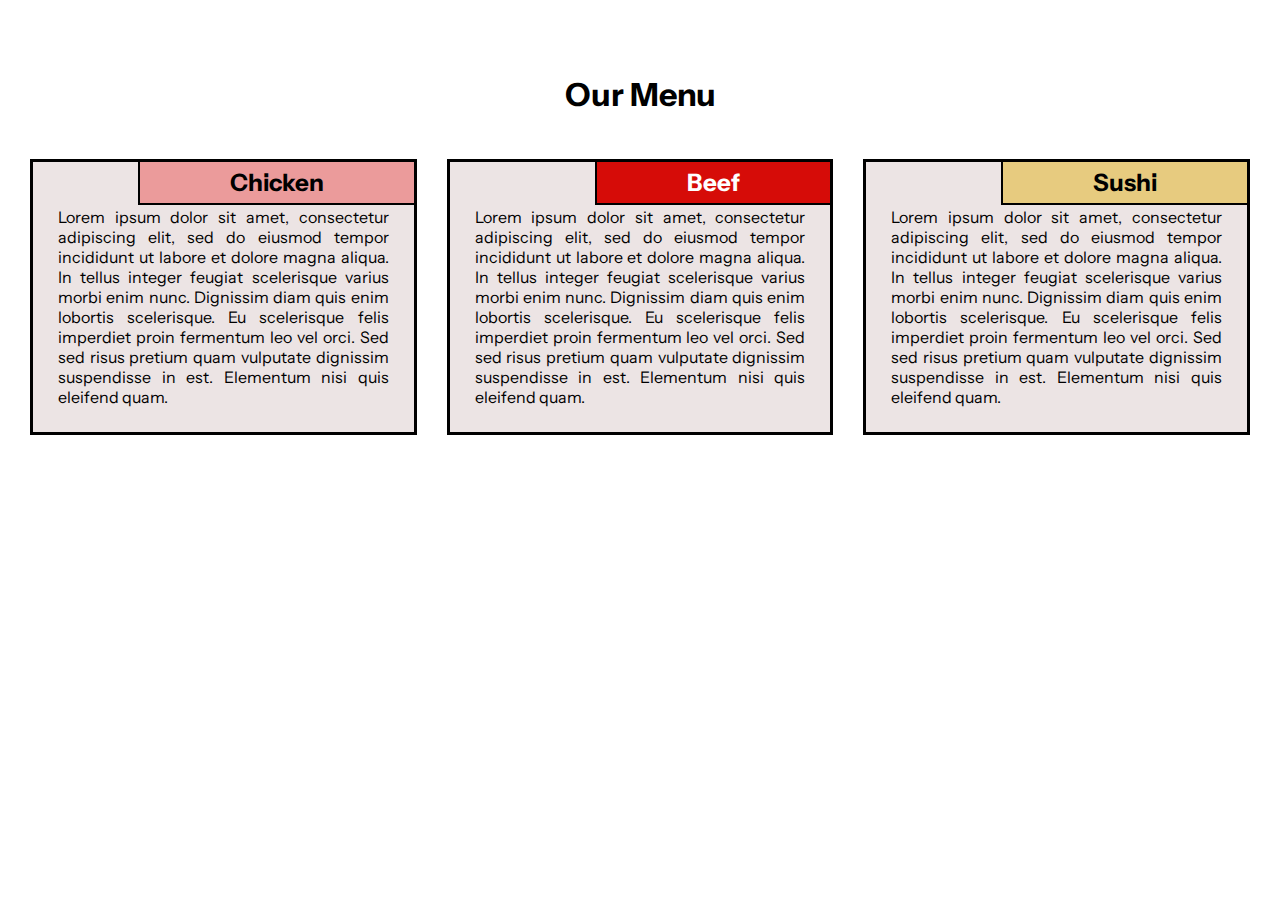
<file: Module2-Assignment/index.html>
<!DOCTYPE html>
<html lang="en-US">

<head>
    <meta charset="utf-8">
    <meta name="viewport" content="width=device-width, initial-scale=1">
    <title>Assignment Solution for Module 2</title>
    <link rel="stylesheet" href="css/style.css" type="text/css">
    <link rel="preconnect" href="https://fonts.googleapis.com">
<link rel="preconnect" href="https://fonts.gstatic.com" crossorigin>
<link href="https://fonts.googleapis.com/css2?family=Instrument+Sans&display=swap" rel="stylesheet">
</head>

<body>
    <div class="container">
        <div class="row">
            <h1 class="menu-title">Our Menu</h1>
            <div class="col-lg-4 col-md-6 col-sm-12">
                <div class="item">
                    <h2 class="item-title" id="chicken-title">Chicken</h2>
                    <div>
                        <p>
                            Lorem ipsum dolor sit amet, consectetur adipiscing elit, sed do eiusmod tempor incididunt ut labore et dolore magna aliqua. In tellus integer feugiat scelerisque varius morbi enim nunc. Dignissim diam quis enim lobortis scelerisque. Eu scelerisque felis imperdiet proin fermentum leo vel orci. Sed sed risus pretium quam vulputate dignissim suspendisse in est. Elementum nisi quis eleifend quam.
                        </p>
                    </div>
                </div>
            </div>
            <div class="col-lg-4 col-md-6 col-sm-12">
                <div class="item">
                    <h2 class="item-title" id="beef-title">Beef</h2>
                    <div>
                        <p>
                            Lorem ipsum dolor sit amet, consectetur adipiscing elit, sed do eiusmod tempor incididunt ut labore et dolore magna aliqua. In tellus integer feugiat scelerisque varius morbi enim nunc. Dignissim diam quis enim lobortis scelerisque. Eu scelerisque felis imperdiet proin fermentum leo vel orci. Sed sed risus pretium quam vulputate dignissim suspendisse in est. Elementum nisi quis eleifend quam.
                        </p>
                    </div>
                </div>
            </div>
            <div class="col-lg-4 col-md-12 col-sm-12">
                <div class="item">
                    <h2 class="item-title" id="sushi-title">Sushi</h2>
                    <div>
                        <p>
                            Lorem ipsum dolor sit amet, consectetur adipiscing elit, sed do eiusmod tempor incididunt ut labore et dolore magna aliqua. In tellus integer feugiat scelerisque varius morbi enim nunc. Dignissim diam quis enim lobortis scelerisque. Eu scelerisque felis imperdiet proin fermentum leo vel orci. Sed sed risus pretium quam vulputate dignissim suspendisse in est. Elementum nisi quis eleifend quam.
                        </p>
                    </div>
                </div>
            </div>
        </div>
    </div>
</body>

</html>
</file>
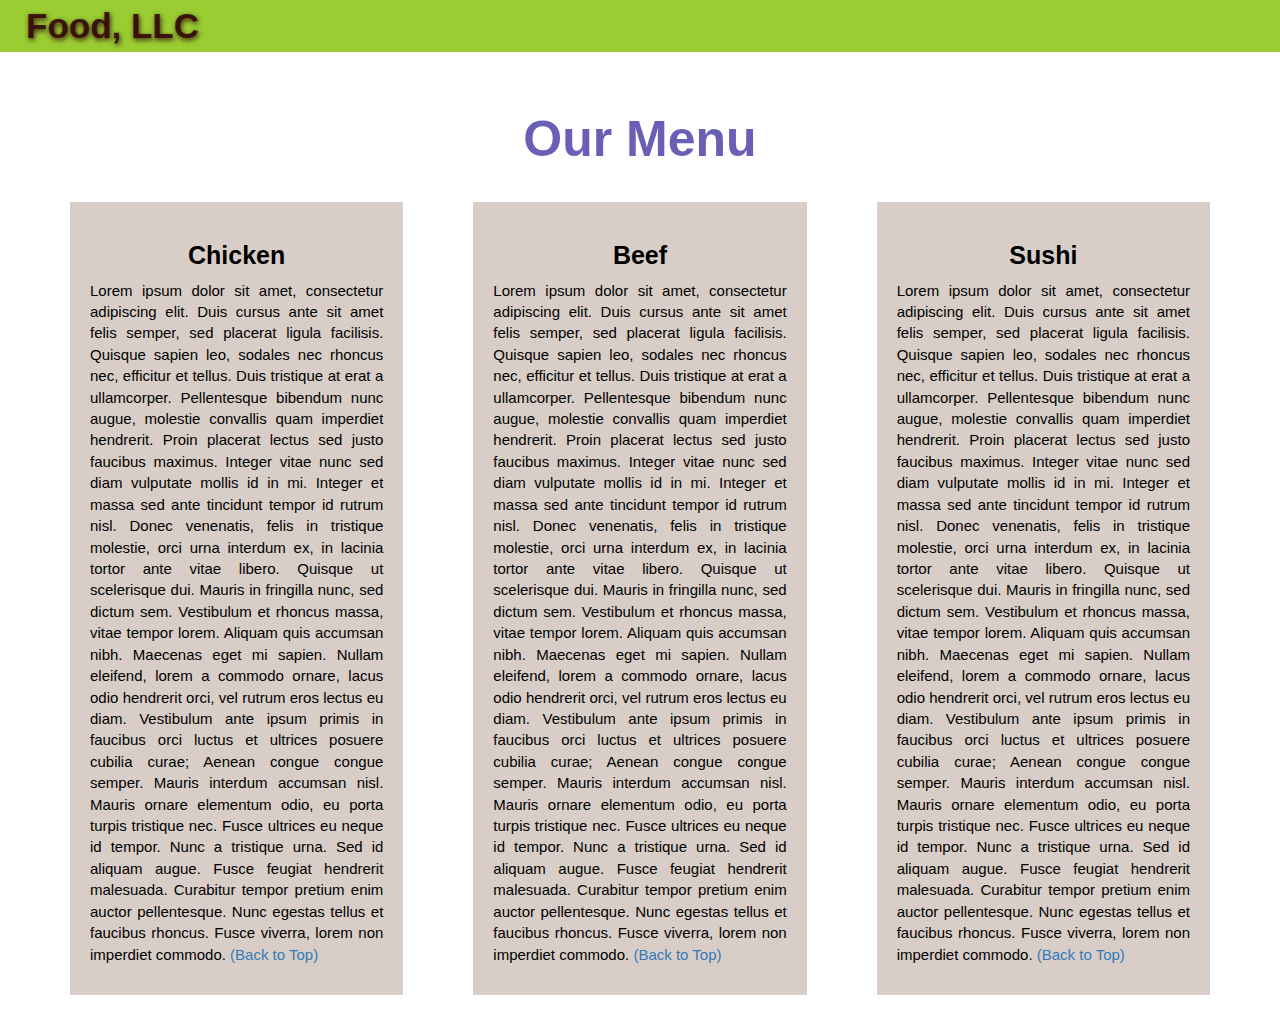
<file: Module3-Assignment/index.html>
<!DOCTYPE html>
<html lang="en-US">
  <head>
    <meta charset="utf-8"/>
    <meta name="viewport" content="width=device-width, initial-scale=1" />
    <title>Responsive Layout for Module 3</title>
    <link rel="stylesheet" href="https://maxcdn.bootstrapcdn.com/bootstrap/3.3.7/css/bootstrap.min.css"/>
    <script src="https://ajax.googleapis.com/ajax/libs/jquery/3.3.1/jquery.min.js"></script>
    <script src="https://maxcdn.bootstrapcdn.com/bootstrap/3.3.7/js/bootstrap.min.js"></script>
    <link rel="stylesheet" href="style.css" type="text/css"/>
  </head>

  <body>
    <header id="page-top">
      <nav id="header-nav" class="navbar">
        <div class="container">
          <div class="navbar-header">
            <button type="button" class="navbar-toggle" data-toggle="collapse" data-target="#myNavbar">
              <span class="icon-bar"></span>
              <span class="icon-bar"></span>
              <span class="icon-bar"></span>
            </button>
            <div class="navbar-brand">
              <a href="index.html">Food, LLC</a>
            </div>
          </div>
          <div class="collapse" id="myNavbar">
            <ul class="nav navbar-nav visible-xs">
              <li><a class="menu-item" href="#chicken-title">Chicken</a></li>
              <li><a class="menu-item" href="#beef-title">Beef</a></li>
              <li><a class="menu-item" href="#sushi-title">Sushi</a></li>
            </ul>
          </div>
        </div>
      </nav>
    </header>
    <div class="container-fluid">
      <div class="row">
        <h1 class="menu-title text-center">Our Menu</h1>
        <div class="col-lg-4 col-md-6 col-sm-12">
          <div class="item">
            <h2 class="item-title" id="chicken-title">Chicken</h2>
            <div>
              <p>
                Lorem ipsum dolor sit amet, consectetur adipiscing elit. Duis cursus ante sit amet felis semper, sed placerat ligula facilisis. Quisque sapien leo, sodales nec rhoncus nec, efficitur et tellus. Duis tristique at erat a ullamcorper. Pellentesque bibendum nunc augue, molestie convallis quam imperdiet hendrerit. Proin placerat lectus sed justo faucibus maximus. Integer vitae nunc sed diam vulputate mollis id in mi. Integer et massa sed ante tincidunt tempor id rutrum nisl. Donec venenatis, felis in tristique molestie, orci urna interdum ex, in lacinia tortor ante vitae libero. Quisque ut scelerisque dui. Mauris in fringilla nunc, sed dictum sem. Vestibulum et rhoncus massa, vitae tempor lorem. Aliquam quis accumsan nibh. Maecenas eget mi sapien. Nullam eleifend, lorem a commodo ornare, lacus odio hendrerit orci, vel rutrum eros lectus eu diam. Vestibulum ante ipsum primis in faucibus orci luctus et ultrices posuere cubilia curae; Aenean congue congue semper. Mauris interdum accumsan nisl. Mauris ornare elementum odio, eu porta turpis tristique nec. Fusce ultrices eu neque id tempor. Nunc a tristique urna. Sed id aliquam augue. Fusce feugiat hendrerit malesuada. Curabitur tempor pretium enim auctor pellentesque. Nunc egestas tellus et faucibus rhoncus. Fusce viverra, lorem non imperdiet commodo. <a href="#page-top">(Back to Top)</a>
              </p>
            </div>
          </div>
        </div>
        <div class="col-lg-4 col-md-6 col-sm-12">
          <div class="item">
            <h2 class="item-title" id="beef-title">Beef</h2>
            <div>
              <p>
                Lorem ipsum dolor sit amet, consectetur adipiscing elit. Duis cursus ante sit amet felis semper, sed placerat ligula facilisis. Quisque sapien leo, sodales nec rhoncus nec, efficitur et tellus. Duis tristique at erat a ullamcorper. Pellentesque bibendum nunc augue, molestie convallis quam imperdiet hendrerit. Proin placerat lectus sed justo faucibus maximus. Integer vitae nunc sed diam vulputate mollis id in mi. Integer et massa sed ante tincidunt tempor id rutrum nisl. Donec venenatis, felis in tristique molestie, orci urna interdum ex, in lacinia tortor ante vitae libero. Quisque ut scelerisque dui. Mauris in fringilla nunc, sed dictum sem. Vestibulum et rhoncus massa, vitae tempor lorem. Aliquam quis accumsan nibh. Maecenas eget mi sapien. Nullam eleifend, lorem a commodo ornare, lacus odio hendrerit orci, vel rutrum eros lectus eu diam. Vestibulum ante ipsum primis in faucibus orci luctus et ultrices posuere cubilia curae; Aenean congue congue semper. Mauris interdum accumsan nisl. Mauris ornare elementum odio, eu porta turpis tristique nec. Fusce ultrices eu neque id tempor. Nunc a tristique urna. Sed id aliquam augue. Fusce feugiat hendrerit malesuada. Curabitur tempor pretium enim auctor pellentesque. Nunc egestas tellus et faucibus rhoncus. Fusce viverra, lorem non imperdiet commodo. <a href="#page-top">(Back to Top)</a>
              </p>
            </div>
          </div>
        </div>
        <div class="col-lg-4 col-md-12 col-sm-12">
          <div class="item">
            <h2 class="item-title" id="sushi-title">Sushi</h2>
            <div>
              <p>
                Lorem ipsum dolor sit amet, consectetur adipiscing elit. Duis cursus ante sit amet felis semper, sed placerat ligula facilisis. Quisque sapien leo, sodales nec rhoncus nec, efficitur et tellus. Duis tristique at erat a ullamcorper. Pellentesque bibendum nunc augue, molestie convallis quam imperdiet hendrerit. Proin placerat lectus sed justo faucibus maximus. Integer vitae nunc sed diam vulputate mollis id in mi. Integer et massa sed ante tincidunt tempor id rutrum nisl. Donec venenatis, felis in tristique molestie, orci urna interdum ex, in lacinia tortor ante vitae libero. Quisque ut scelerisque dui. Mauris in fringilla nunc, sed dictum sem. Vestibulum et rhoncus massa, vitae tempor lorem. Aliquam quis accumsan nibh. Maecenas eget mi sapien. Nullam eleifend, lorem a commodo ornare, lacus odio hendrerit orci, vel rutrum eros lectus eu diam. Vestibulum ante ipsum primis in faucibus orci luctus et ultrices posuere cubilia curae; Aenean congue congue semper. Mauris interdum accumsan nisl. Mauris ornare elementum odio, eu porta turpis tristique nec. Fusce ultrices eu neque id tempor. Nunc a tristique urna. Sed id aliquam augue. Fusce feugiat hendrerit malesuada. Curabitur tempor pretium enim auctor pellentesque. Nunc egestas tellus et faucibus rhoncus. Fusce viverra, lorem non imperdiet commodo. <a href="#page-top">(Back to Top)</a>
              </p>
            </div>
          </div>
        </div>
      </div>
    </div>
  </body>
</html>
</file>
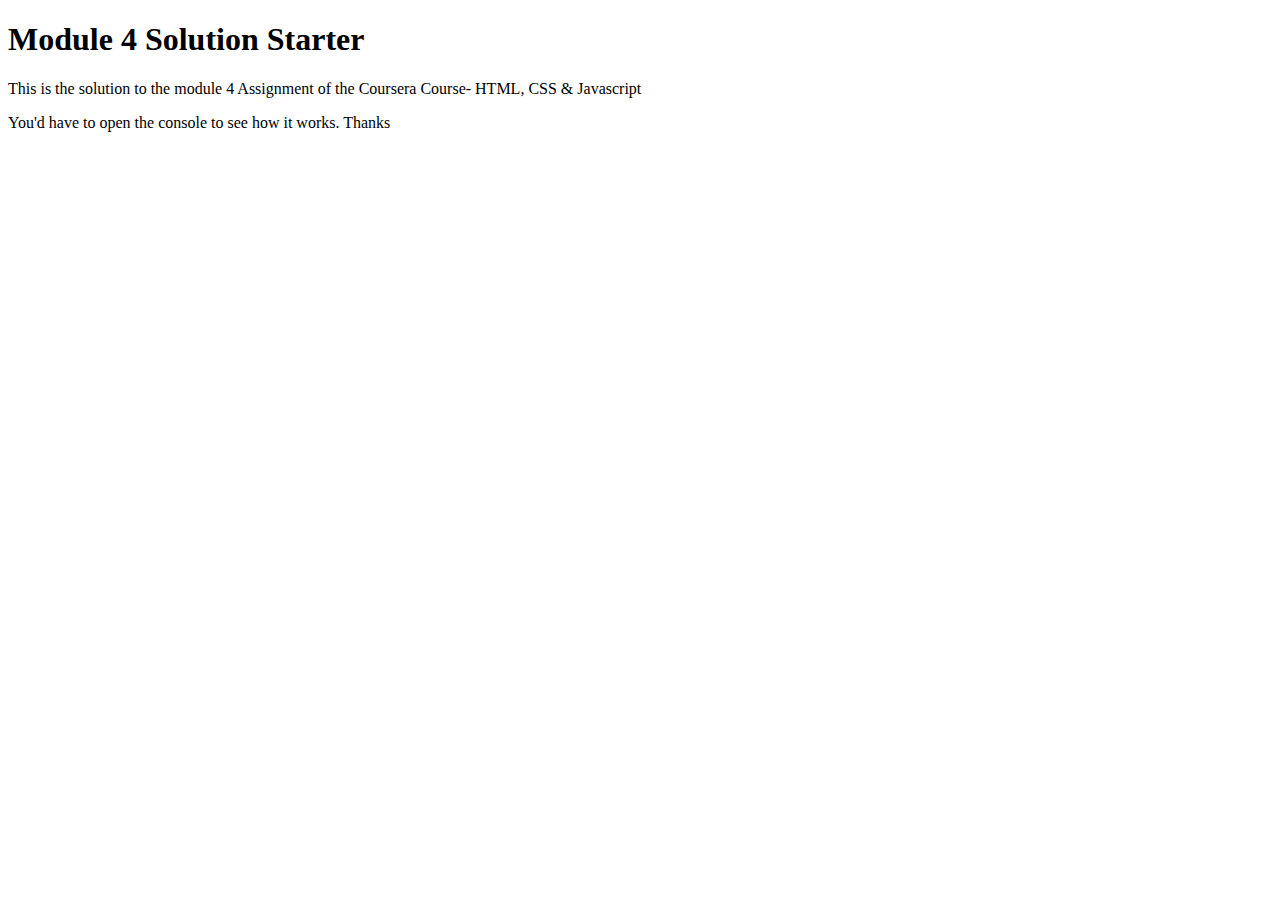
<file: Module4-Assignment/index.html>
<!DOCTYPE html>
<html lang="en-US">
<head>
  <meta charset="utf-8">
  <meta name="viewport" content="width=device-width, initial-scale=1" />
  <title>Module 4 Solution Starter</title>
  <script>
    var names = []; // DO NOT REMOVE
  </script>
  <script src="SpeakHello.js"></script>
  <script src="SpeakGoodBye.js"></script>
  <script src="script.js"></script>
</head>
<body>
  <h1>Module 4 Solution Starter</h1>
  <p>This is the solution to the module 4 Assignment of the Coursera Course- HTML, CSS & Javascript </p>
  <p>You'd have to open the console to see how it works. Thanks</p>
</body>
</html>
</file>
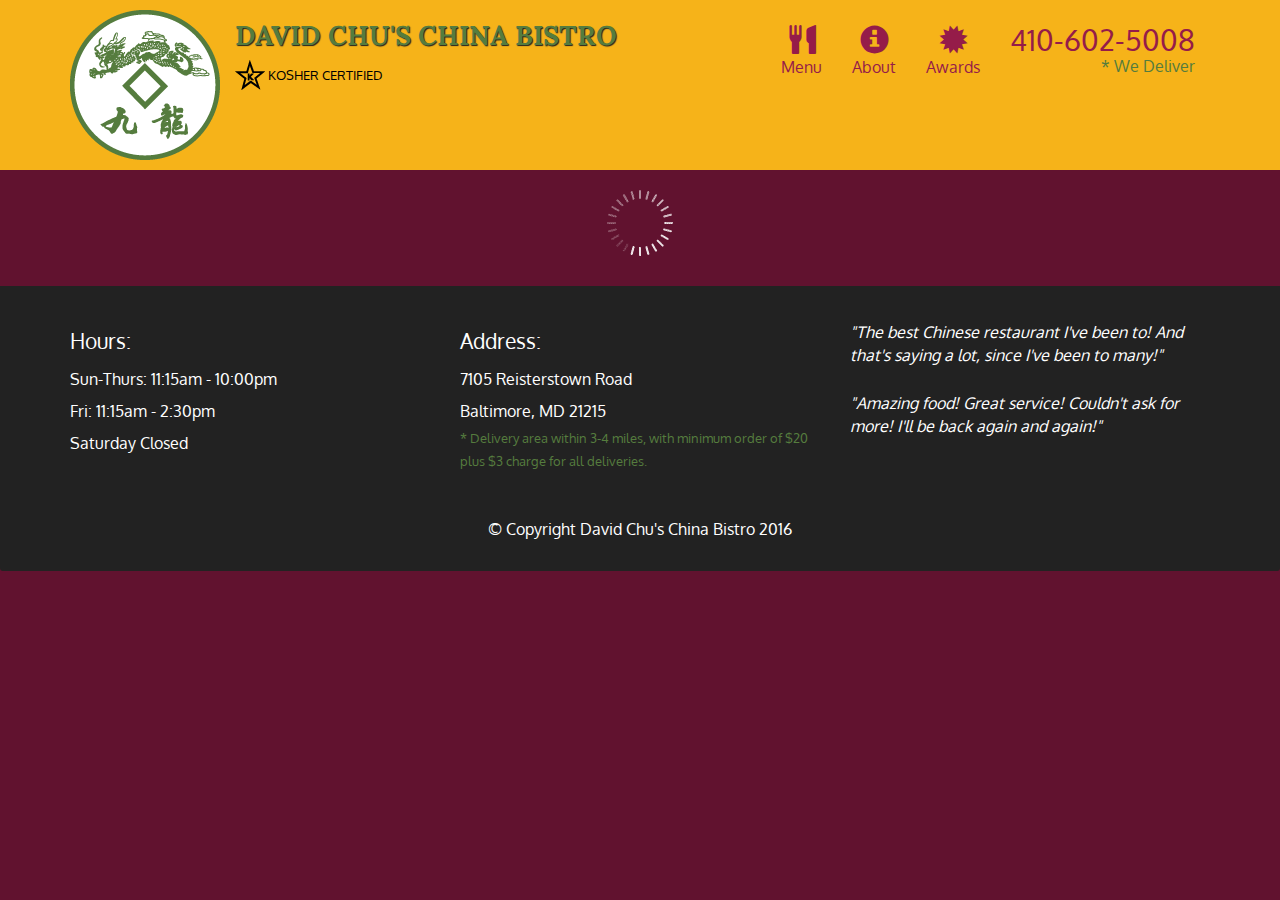
<file: Module5-Assignment/index.html>
<!doctype html>
<html lang="en">
  <head>
    <meta charset="utf-8">
    <meta http-equiv="X-UA-Compatible" content="IE=edge">
    <meta name="viewport" content="width=device-width, initial-scale=1">
    <title>David Chu's China Bistro</title>
    <link rel="stylesheet" href="css/bootstrap.min.css">
    <link rel="stylesheet" href="css/styles.css">
    <link href='https://fonts.googleapis.com/css?family=Oxygen:400,300,700' rel='stylesheet' type='text/css'>
    <link href='https://fonts.googleapis.com/css?family=Lora' rel='stylesheet' type='text/css'>
  </head>
<body>
  <header>
    <nav id="header-nav" class="navbar navbar-default">
      <div class="container">
        <div class="navbar-header">
          <a href="index.html" class="pull-left visible-md visible-lg">
            <div id="logo-img" alt="Logo image"></div>
          </a>

          <div class="navbar-brand">
            <a href="index.html"><h1>David Chu's China Bistro</h1></a>
            <p>
              <img src="images/star-k-logo.png" alt="Kosher certification">
              <span>Kosher Certified</span>
            </p>
          </div>

          <button id="navbarToggle" type="button" class="navbar-toggle collapsed" data-toggle="collapse" data-target="#collapsable-nav" aria-expanded="false">
            <span class="sr-only">Toggle navigation</span>
            <span class="icon-bar"></span>
            <span class="icon-bar"></span>
            <span class="icon-bar"></span>
          </button>
        </div>
        
        <div id="collapsable-nav" class="collapse navbar-collapse">
           <ul id="nav-list" class="nav navbar-nav navbar-right">
            <li id="navHomeButton" class="visible-xs active">
              <a href="index.html">
                <span class="glyphicon glyphicon-home"></span> Home</a>
            </li>
            <li id="navMenuButton">
              <a href="#" onclick="$dc.loadMenuCategories();">
                <span class="glyphicon glyphicon-cutlery"></span><br class="hidden-xs"> Menu</a>
            </li>
            <li>
              <a href="#">
                <span class="glyphicon glyphicon-info-sign"></span><br class="hidden-xs"> About</a>
            </li>
            <li>
              <a href="#">
                <span class="glyphicon glyphicon-certificate"></span><br class="hidden-xs"> Awards</a>
            </li>
            <li id="phone" class="hidden-xs">
              <a href="tel:410-602-5008">
                <span>410-602-5008</span></a><div>* We Deliver</div>
            </li>
          </ul><!-- #nav-list -->
        </div><!-- .collapse .navbar-collapse -->
      </div><!-- .container -->
    </nav><!-- #header-nav -->
  </header>

  <div id="call-btn" class="visible-xs">
    <a class="btn" href="tel:410-602-5008">
    <span class="glyphicon glyphicon-earphone"></span>
    410-602-5008
    </a>
  </div>
  <div id="xs-deliver" class="text-center visible-xs">* We Deliver</div>

  <div id="main-content" class="container"></div>

  <footer class="panel-footer">
    <div class="container">
      <div class="row">
        <section id="hours" class="col-sm-4">
          <span>Hours:</span><br>
          Sun-Thurs: 11:15am - 10:00pm<br>
          Fri: 11:15am - 2:30pm<br>
          Saturday Closed
          <hr class="visible-xs">
        </section>
        <section id="address" class="col-sm-4">
          <span>Address:</span><br>
          7105 Reisterstown Road<br>
          Baltimore, MD 21215
          <p>* Delivery area within 3-4 miles, with minimum order of $20 plus $3 charge for all deliveries.</p>
          <hr class="visible-xs">
        </section>
        <section id="testimonials" class="col-sm-4">
          <p>"The best Chinese restaurant I've been to! And that's saying a lot, since I've been to many!"</p>
          <p>"Amazing food! Great service! Couldn't ask for more! I'll be back again and again!"</p>
        </section>
      </div>
      <div class="text-center">&copy; Copyright David Chu's China Bistro 2016</div>
    </div>
  </footer>

  <!-- jQuery (Bootstrap JS plugins depend on it) -->
  <script src="js/jquery-2.1.4.min.js"></script>
  <script src="js/bootstrap.min.js"></script>
  <script src="js/ajax-utils.js"></script>
  <script src="js/script.js"></script>
</body>
</html>
</file>
<file: Module2-Assignment/css/style.css>
* {
    box-sizing: border-box;
    margin:0;
    padding:0;
  }
  
  body {
    font-family: 'Instrument Sans', sans-serif;  
  }
  
  .row {
    width: 100%;
  }
  
  .menu-title {
    text-align: center;
    margin-bottom: 30px;
  }
  
  .container {
   position: relative;
   top:60px;
   margin: 15px; 
  }
  
  .item {
    position: relative;
    top: 0;
    background-color:#ece4e4;
    margin: 15px;
    padding: 25px;
    border: 3px solid #000;
  }
  
  .item p {
    margin-top: 20px;
    text-align: justify;
    font-size:100%;
  }
  
  .item-title {
    position: absolute;
    top:0;
    right: 0px;
    padding: 6px 90px;
    border-left: 2px solid #000;
    border-bottom: 2px solid #000;
  }
  
  #chicken-title {
    background-color: #eb9b9b;
  } 
  
  #beef-title {
    background-color: #d60c08;
    color: white;
  }
  
  #sushi-title {
    background-color: #e7cb7f;
  }
  
  /* Simple Responsive Framework. */
  /*------ Desktop ------*/
  @media (min-width: 992px){
    .col-lg-4 {
        width: 33.33%;
        float: left;
    }
  }
  
  
  /*------ Tablet ------*/
  @media (min-width: 768px) and (max-width: 991px){
    .col-md-6 {
        width: 50%;
        float: left;
    }
    .col-md-12 {
        width: 100%;
        float: left;
    }
  }
    

  /*------ Mobile ------*/
  @media (max-width: 767px){
    .col-sm-12 {
        width: 100%;
        float: left;
    }
  }
</file>
<file: Module3-Assignment/style.css>
.container {
	margin: 0;
	padding: 0;
}


/** HEADER **/

#header-nav {
	background-color: #9acd32;
	border-radius: 0px;
}

.navbar-brand a {
	color: #360b0be7;
	font-size: 35px;
	font-weight: bold;
	text-shadow: 1px 2px 5px #360b0be7;
	margin-left: 25px;
}

.nav {
	margin: 0;
	padding: 0;
}

.navbar-brand a:hover, .navbar-brand a:focus {
	text-decoration: none;
}

.navbar-toggle {
	border: 2px solid #290909e7;
	margin-right: 25px;
}

.icon-bar {
	background-color: #290909e7;
}

.navbar-header button.navbar-toggle {
	clear: both;
}

#myNavbar {
	font-size: 2em;
	text-align: center;
	margin: 0;
	padding: 0;
}

li {
	box-sizing: border-box;
	width: 100%;
} 

.menu-item {
	padding: 0;
	margin: 0;
	width: 100%;
	background-color: #f0ebeb;
	font-family: "Comic Sans MS", cursive, sans-serif;
	border-bottom: 2px solid black;
	color: #200101;
	display: block;
}

/** End of HEADER **/

.menu-title {
	margin-bottom: 15px;
	color: #241894af;
	font-size: 50px;
	font-family: "Comic Sans MS", cursive, sans-serif;
	font-weight: bold;
}

.row {
	margin: 20px;
}

.item {
	margin: 20px;
	padding: 20px;
	width: auto;
	height: auto;
	color: black;
	text-align: justify;
	background-color: #d6ccc4f3;
	font-family: "Comic Sans MS", cursive, sans-serif;
	font-size: 15px;
}

.item-title {
	text-align: center;
	font-size: 25px;
	font-weight: bold;
}
</file>
<file: Module5-Assignment/css/styles.css>
body {
  font-size: 16px;
  color: #fff;
  background-color: #61122f;
  font-family: 'Oxygen', sans-serif;
}

/** HEADER **/
#header-nav {
  background-color: #f6b319;
  border-radius: 0;
  border: 0;
}

#logo-img {
  background: url('../images/restaurant-logo_large.png') no-repeat;
  width: 150px;
  height: 150px;
  margin: 10px 15px 10px 0;
}

.navbar-brand {
  padding-top: 25px;
}
.navbar-brand h1 { /* Restaurant name */
  font-family: 'Lora', serif;
  color: #557c3e;
  font-size: 1.5em;
  text-transform: uppercase;
  font-weight: bold;
  text-shadow: 1px 1px 1px #222;
  margin-top: 0;
  margin-bottom: 0;
  line-height: .75;
}
.navbar-brand a:hover, .navbar-brand a:focus {
  text-decoration: none;
}
.navbar-brand p { /* Kosher cert */
  color: #000;
  text-transform: uppercase;
  font-size: .7em;
  margin-top: 15px;
}
.navbar-brand p span { /* Star-K */
  vertical-align: middle;
}

#nav-list {
  margin-top: 10px;
}
#nav-list a {
  color: #951C49;
  text-align: center;
}
#nav-list a:hover {
  background: #E7E7E7;
}
#nav-list a span {
  font-size: 1.8em;
}

#phone {
  margin-top: 5px;
}
#phone a { /* Phone number */
  text-align: right;
  padding-bottom: 0;
}
#phone div { /* We Deliver */
  color: #557c3e;
  text-align: right;
  padding-right: 15px;
}

.navbar-header button.navbar-toggle, .navbar-header .icon-bar {
  border: 1px solid #61122f;
}
.navbar-header button.navbar-toggle {
  clear: both;
  margin-top: -30px;
}
/* END HEADER */

/* FOOTER */
.panel-footer {
  margin-top: 30px;
  padding-top: 35px;
  padding-bottom: 30px;
  background-color: #222;
  border-top: 0;
}
.panel-footer div.row {
  margin-bottom: 35px;
}
#hours, #address {
  line-height: 2;
}
#hours > span, #address > span {
  font-size: 1.3em;
}
#address p {
  color: #557c3e;
  font-size: .8em;
  line-height: 1.8;
}
#testimonials {
  font-style: italic;
}
#testimonials p:nth-child(2) {
  margin-top: 25px;
}
/* END FOOTER */



/* HOME PAGE */
.container .jumbotron {
  box-shadow: 0 0 50px #3F0C1F;
  border: 2px solid #3F0C1F;
}

#menu-tile, #specials-tile, #map-tile {
  height: 250px;
  width: 100%;
  margin-bottom: 15px;
  position: relative;
  border: 2px solid #3F0C1F;
  overflow: hidden;
}
#menu-tile:hover, #specials-tile:hover, #map-tile:hover {
  box-shadow: 0 1px 5px 1px #cccccc;
}
#menu-tile {
  background: url('../images/menu-tile.jpg') no-repeat;
  background-position: center;
}
#specials-tile {
  background: url('../images/specials-tile.jpg') no-repeat;
  background-position: center;
}
#menu-tile span, #specials-tile span, #map-tile span {
  position: absolute;
  bottom: 0;
  right: 0;
  width: 100%;
  text-align: center;
  font-size: 1.6em;
  text-transform: uppercase;
  background-color: #000;
  color: #fff;
  opacity: .8;
}
/* END HOME PAGE */

/* MENU CATEGORIES PAGE */
.category-tile { 
  position: relative;
  border: 2px solid #3F0C1F;
  overflow: hidden;
  width: 200px;
  height: 200px;
  margin: 0 auto 15px;
}
.category-tile span {
  position: absolute;
  bottom: 0;
  right: 0;
  width: 100%;
  text-align: center;
  font-size: 1.2em;
  text-transform: uppercase;
  background-color: #000;
  color: #fff;
  opacity: .8;
}
.category-tile:hover {
  box-shadow: 0 1px 5px 1px #cccccc;
}

#menu-categories-title + div {
  margin-bottom: 50px;
}
/* END MENU CATEGORIES PAGE */

/* SINGLE CATEGORY PAGE */
.menu-item-tile {
  margin-bottom: 25px;
}
.menu-item-tile hr {
  width: 80%;
}
.menu-item-tile .menu-item-price {
  font-size: 1.1em;
  text-align: right;
  margin-top: -15px;
  margin-right: -15px;
}
.menu-item-tile .menu-item-price span {
  font-size: .6em;
}
.menu-item-photo {
  position: relative;
  border: 2px solid #3F0C1F; 
  overflow: hidden;
  padding: 0;
  margin-right: -15px;
  margin-left: auto;
  margin-bottom: 20px;
  max-width: 250px;
}
.menu-item-photo div {
  position: absolute;
  bottom: 0;
  right: 0;
  width: 80px;
  background-color: #557c3e;
  text-align: center;
}
.menu-item-description {
  padding-right: 30px;
}
h3.menu-item-title {
  margin: 0 0 10px;
}
.menu-item-details {
  font-size: .9em;
  font-style: italic;
}
/* END SINGLE CATEGORY PAGE */


/********** Large devices only **********/
@media (min-width: 1200px) {
  .container .jumbotron {
    background: url('../images/jumbotron_1200.jpg') no-repeat;
    height: 675px;
  }
}

/********** Medium devices only **********/
@media (min-width: 992px) and (max-width: 1199px) {
  /* Header */
  #logo-img {
    background: url('../images/restaurant-logo_medium.png') no-repeat;
    width: 100px;
    height: 100px;
    margin: 5px 5px 5px 0;
  }
  /* End Header */

  /* Home Page */
  .container .jumbotron {
    background: url('../images/jumbotron_992.jpg') no-repeat;
    height: 558px;
  }
  /* End Home Page */
}

/********** Small devices only **********/
@media (min-width: 768px) and (max-width: 991px) {
  /* Home Page */
  .container .jumbotron {
    background: url('../images/jumbotron_768.jpg') no-repeat;
    height: 432px;
  }
  /* End Home Page */
}

/********** Extra small devices only **********/
@media (max-width: 767px) {
  /* Header */
  .navbar-brand {
    padding-top: 10px;
    height: 80px;
  }
  .navbar-brand h1 { /* Restaurant name */
    padding-top: 10px;
    font-size: 5vw; /* 1vw = 1% of viewport width */
  }
  .navbar-brand p { /* Kosher cert */
    font-size: .6em;
    margin-top: 12px;
  }
  .navbar-brand p img { /* Star-K */
    height: 20px;
  }

  #collapsable-nav a { /* Collapsed nav menu text */
    font-size: 1.2em;
  }
  #collapsable-nav a span { /* Collapsed nav menu glyph */
    font-size: 1em;
    margin-right: 5px;
  }

  #call-btn > a {
    font-size: 1.5em;
    display: block;
    margin: 0 20px;
    padding: 10px;
    border: 2px solid #fff;
    background-color: #f6b319;
    color: #951c49;
  }
  #xs-deliver {
    margin-top: 5px;
    font-size: .7em;
    letter-spacing: .1em;
    text-transform: uppercase;
  }
  /* End Header */

  /* Footer */
  .panel-footer section {
    margin-bottom: 30px;
    text-align: center;
  }
  .panel-footer section:nth-child(3) {
    margin-bottom: 0; /* margin already exists on the whole row */
  }
  .panel-footer section hr {
    width: 50%;
  }
  /* End Footer */

  /* Home Page */
  .container .jumbotron {
    margin-top: 30px;
    padding: 0;
  }
  #menu-tile, #specials-tile {
    width: 360px;
    margin: 0 auto 15px;
  }

  .menu-item-photo {
    margin-right: auto;
  }
  .menu-item-tile .menu-item-price {
    text-align: center;
  }
  .menu-item-description {
    text-align: center;;
  }
}


/********** Super extra small devices Only :-) (e.g., iPhone 4) **********/
@media (max-width: 479px) {
  /* Header */
  .navbar-brand h1 { /* Restaurant name */
    padding-top: 5px;
    font-size: 6vw;
  }
  /* End Header */
  
  /* Home page */
  #menu-tile, #specials-tile {
    width: 280px;
    margin: 0 auto 15px;
  }

  .col-xxs-12 {
    position: relative;
    min-height: 1px;
    padding-right: 15px;
    padding-left: 15px;
    float: left;
    width: 100%;
  }
}
</file>
